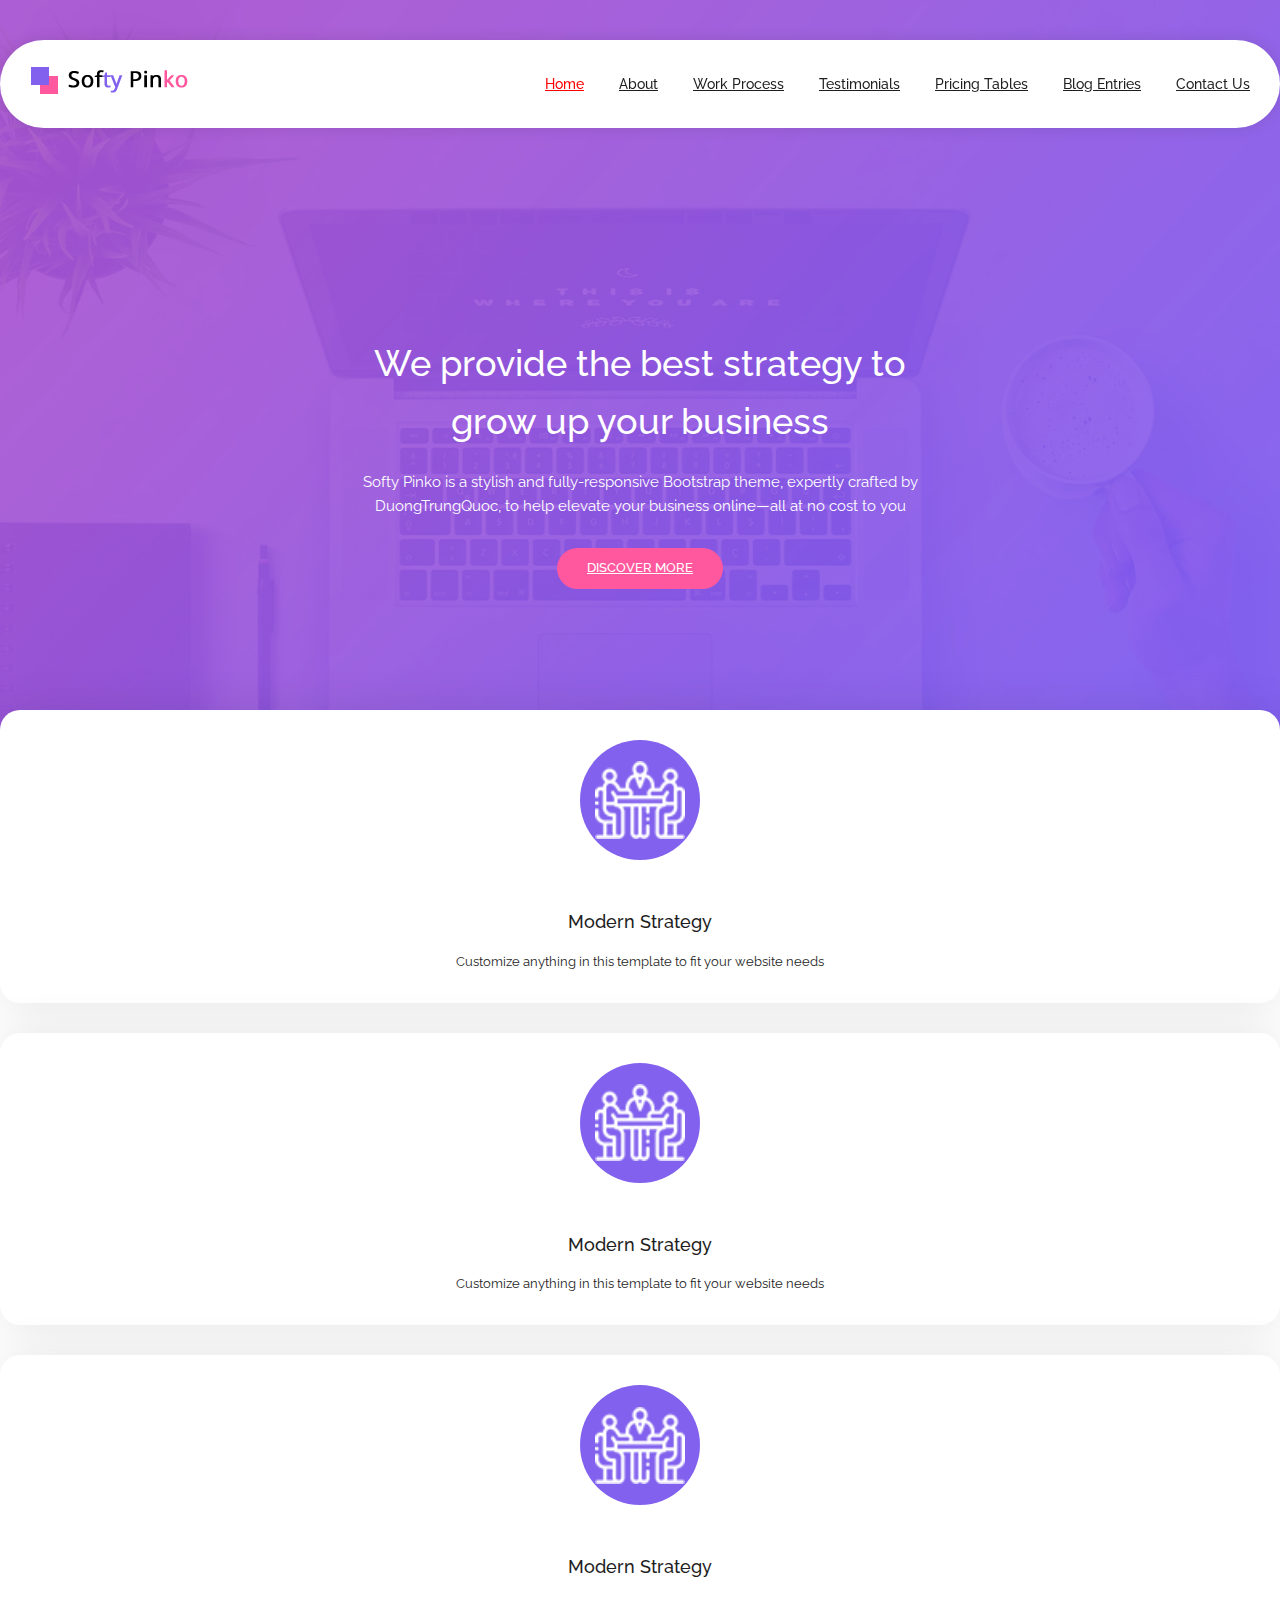
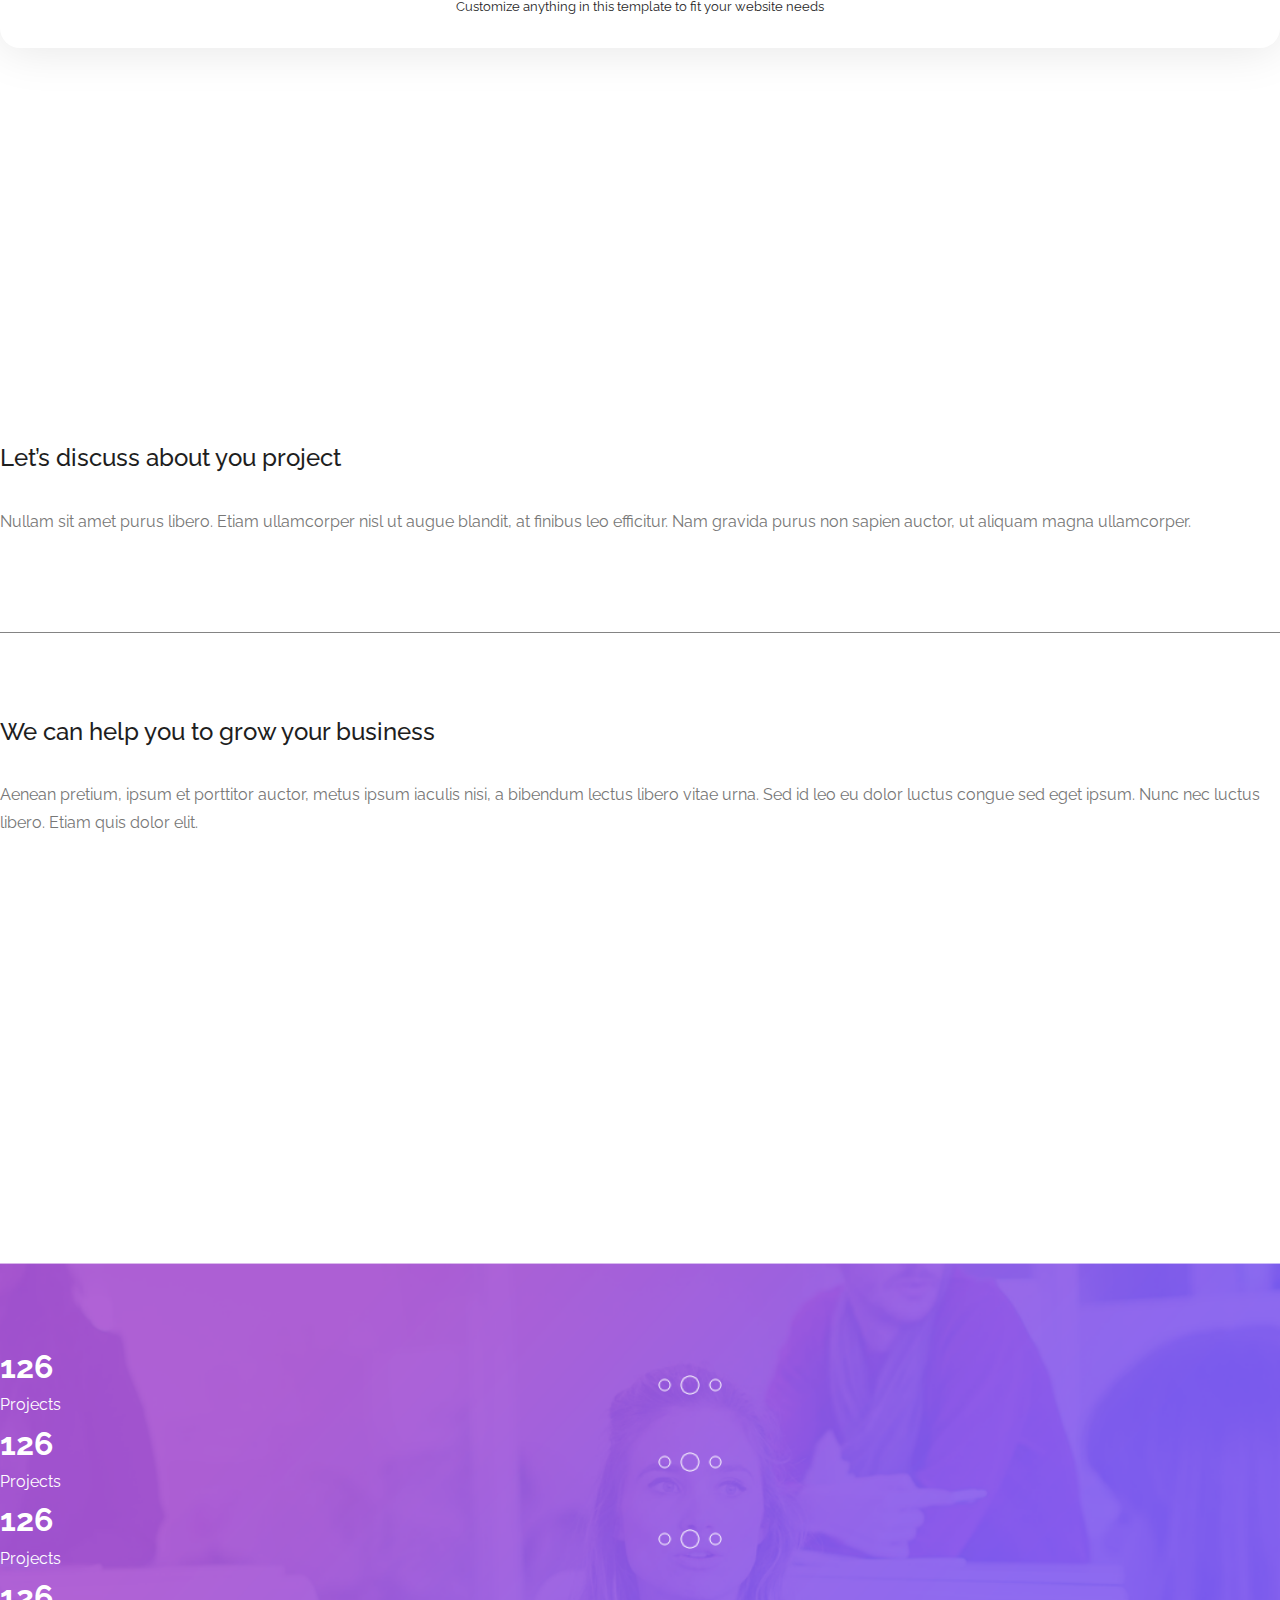
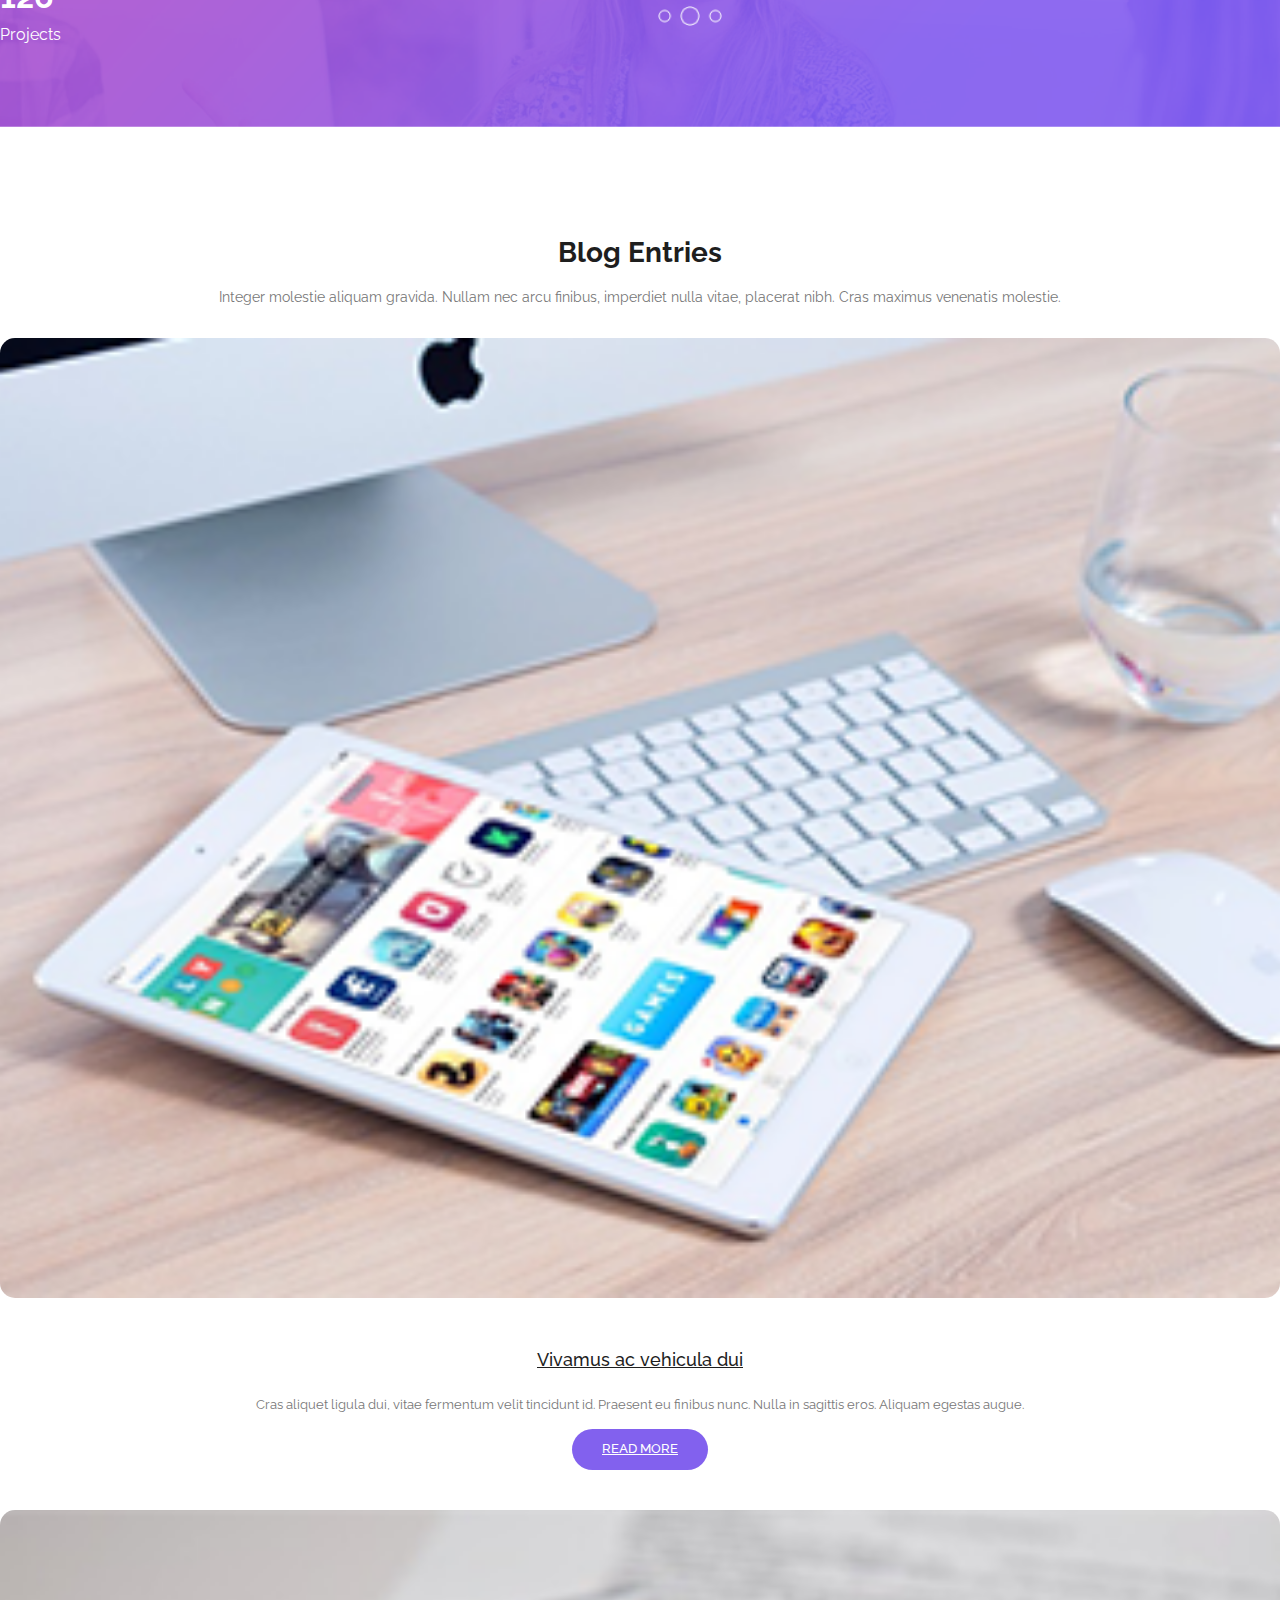
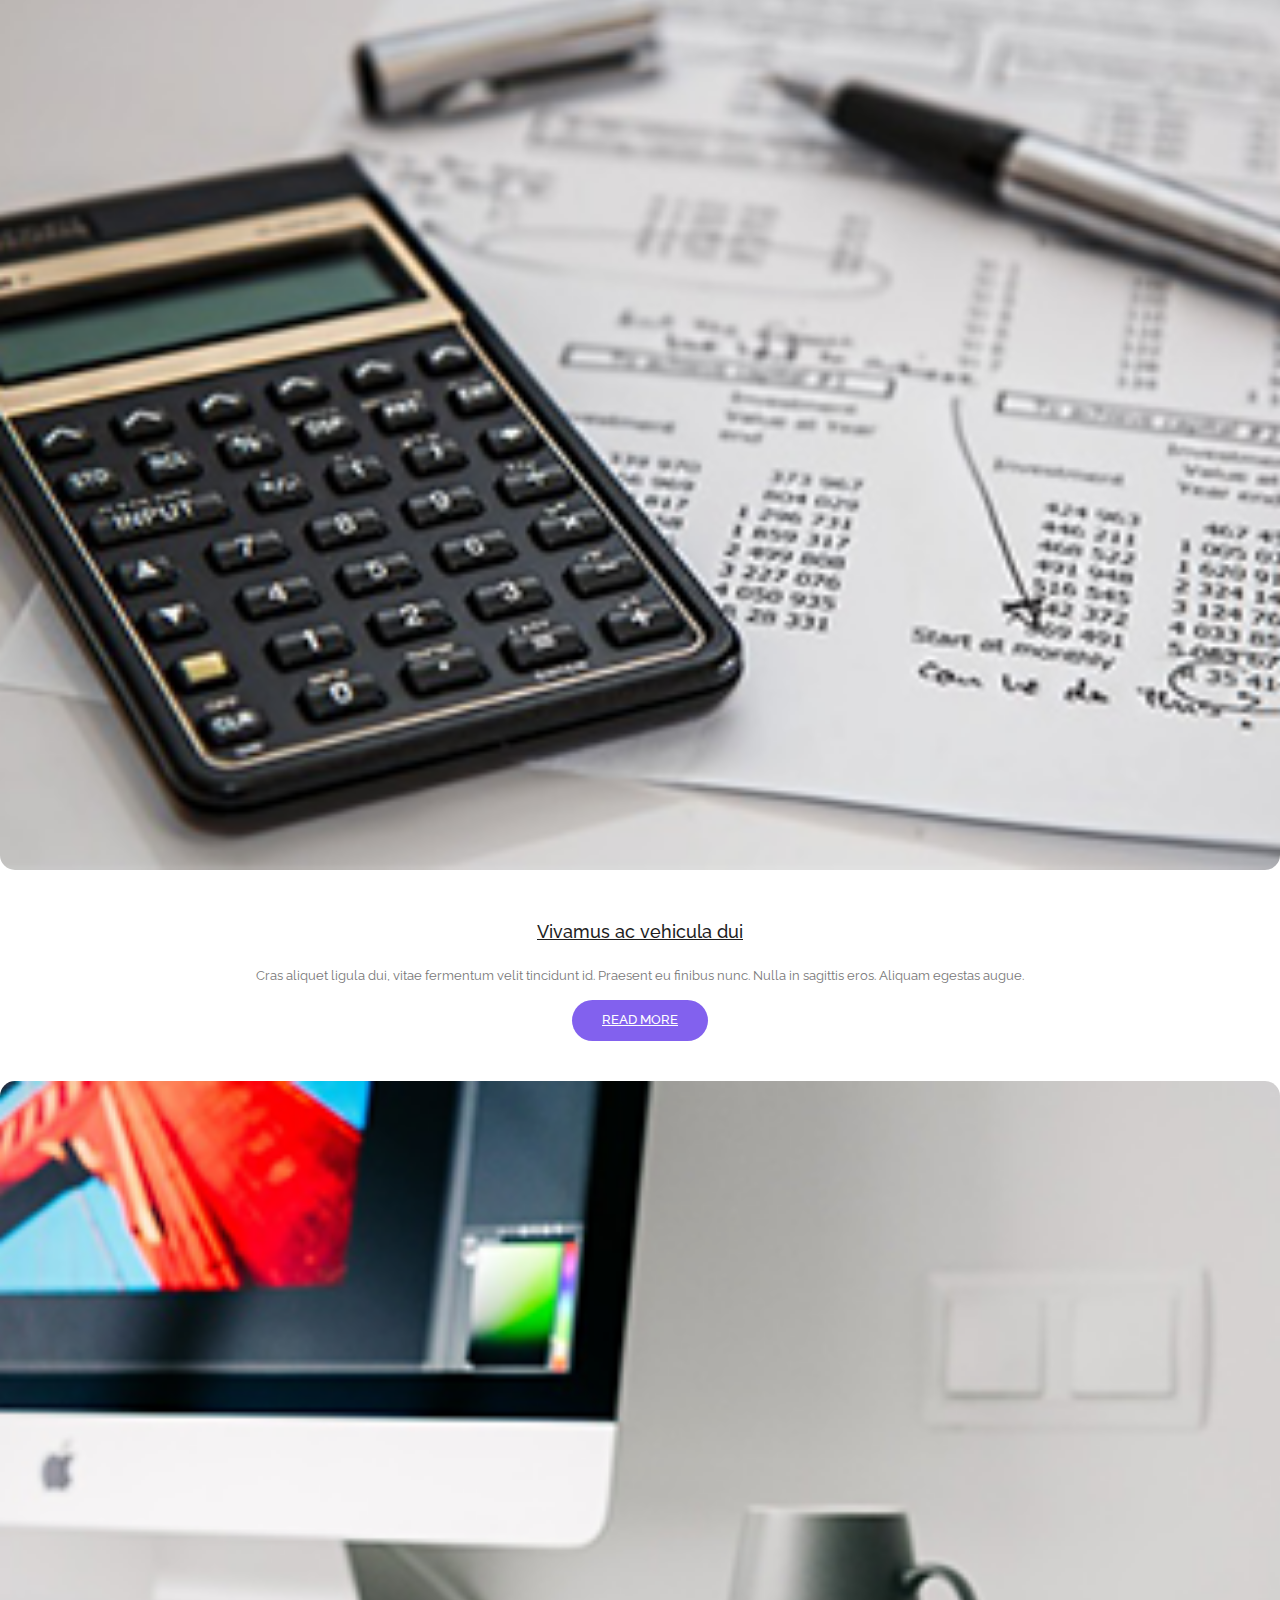
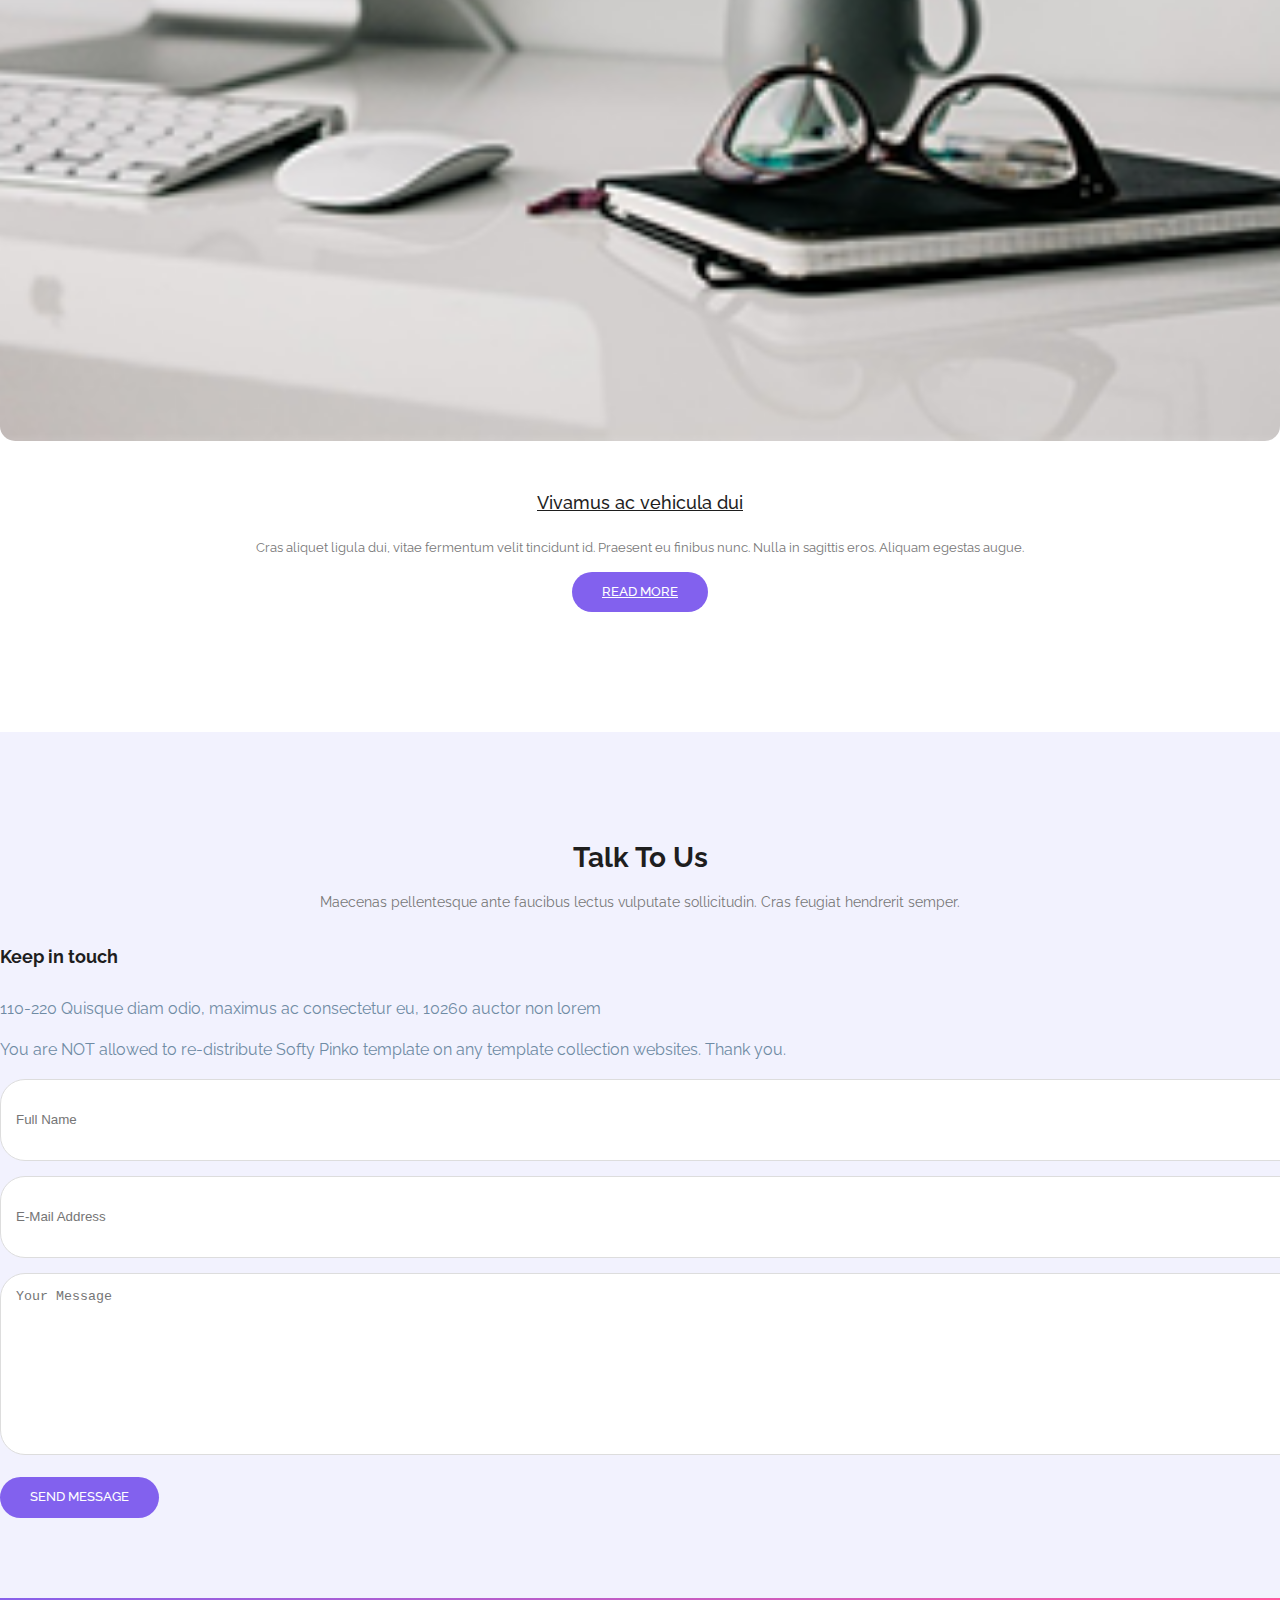
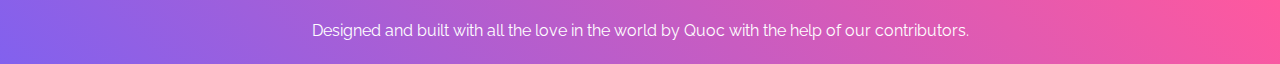
<file: index.html>
<!doctype html>
<html lang="en">

<head>
  <!-- Required meta tags -->
  <meta charset="utf-8">
  <meta name="viewport" content="width=device-width, initial-scale=1, shrink-to-fit=no">
  <link rel="stylesheet" href="https://cdnjs.cloudflare.com/ajax/libs/font-awesome/6.3.0/css/all.min.css"
    integrity="sha512-SzlrxWUlpfuzQ+pcUCosxcglQRNAq/DZjVsC0lE40xsADsfeQoEypE+enwcOiGjk/bSuGGKHEyjSoQ1zVisanQ=="
    crossorigin="anonymous" referrerpolicy="no-referrer" />
  <!--  -->
  <link rel="stylesheet" href="assets/css/animate.css">
  <!-- Bootstrap CSS -->
  <link rel="stylesheet" href="https://cdn.jsdelivr.net/npm/bootstrap@4.6.2/dist/css/bootstrap.min.css"
    integrity="sha384-xOolHFLEh07PJGoPkLv1IbcEPTNtaed2xpHsD9ESMhqIYd0nLMwNLD69Npy4HI+N" crossorigin="anonymous">

  <title>Softy Pinko</title>
  <!-- File CSS -->
  <link rel="stylesheet" href="assets/css/base.css">
  <link rel="stylesheet" href="assets/css/style.css">
</head>

<body>
  <!-- Header -->
  <header class="header">
    <div class="container">
      <div class="row">
        <div class="col-12">
          <div class="inner-main">
            <div class="inner-logo">
              <a href="/">
                <img src="assets/images/logo.png" alt="Logo">
              </a>
            </div>
            <div class="inner-menu">
              <ul>
                <li>
                  <a href="./index.html" class="home active">Home</a>
                </li>
                <li>
                  <a href="./about.html" class="about">About</a>
                </li>
                <li>
                  <a href="#" class="process">Work Process</a>
                </li>
                <li>
                  <a href="#" class="testimonials">Testimonials</a>
                </li>
                <li>
                  <a href="#" class="pricing">Pricing Tables</a>
                </li>
                <li>
                  <a href="#" class="blog">Blog Entries</a>
                </li>
                <li>
                  <a href="#" class="contact">Contact Us</a>
                </li>
              </ul>
            </div>
            <div class="inner-icon-mobi">
              <i class="fa-solid fa-bars-staggered"></i>
            </div>
          </div>
        </div>
      </div>
    </div>
  </header>
  <!--End Header -->

  <!-- Section Hero -->
  <section class="hero-section">
    <div class="container">
      <div class="row">
        <div class="col-12">
          <div class="inner-wrap">
            <h1 class="inner-title">
              We provide the best strategy
              to grow up your business
            </h1>
            <p class="inner-desc">
              Softy Pinko is a stylish and fully-responsive Bootstrap theme, expertly crafted by DuongTrungQuoc, to help
              elevate your business online—all at no cost to you
            </p>
            <a href="#" class="button button-secondary">
              discover more
            </a>
          </div>
        </div>
      </div>
    </div>
  </section>
  <!-- Section Hero -->

  <!-- Section Service -->
  <section class="service-section">
    <div class="container">
      <div class="row">
        <div class="col-xl-4 col-lg-4 col-md-6 col-sm-6 col-12">
          <div class="inner-box">
            <div class="inner-icon">
              <img src="assets/images/featured-item-01.png" alt="Icon">
            </div>
            <h3 class="inner-title">
              Modern Strategy
            </h3>
            <p class="inner-desc">
              Customize anything in this template to fit your website needs
            </p>
          </div>
        </div>

        <div class="col-xl-4 col-lg-4 col-md-6 col-sm-6 col-12">
          <div class="inner-box">
            <div class="inner-icon">
              <img src="assets/images/featured-item-01.png" alt="Icon">
            </div>
            <h3 class="inner-title">
              Modern Strategy
            </h3>
            <p class="inner-desc">
              Customize anything in this template to fit your website needs
            </p>
          </div>
        </div>

        <div class="col-xl-4 col-lg-4 col-md-6 col-sm-6 col-12">
          <div class="inner-box">
            <div class="inner-icon">
              <img src="assets/images/featured-item-01.png" alt="Icon">
            </div>
            <h3 class="inner-title">
              Modern Strategy
            </h3>
            <p class="inner-desc">
              Customize anything in this template to fit your website needs
            </p>
          </div>
        </div>

      </div>
    </div>
  </section>
  <!--End Section Service -->

  <!-- Section About -->
  <section class="about-section">
    <div class="container">
      <div class="row align-items-center inner-border-bottom">
        <div class="col-xl-6 col-lg-6 col-md-12">
          <div class="inner-image wow fadeInLeft" data-wow-duration="1.5s">
            <img src="assets/images/left-image.png" alt="">
          </div>
        </div>
        <div class="col-xl-6 col-lg-6 col-md-12">
          <div class="inner-content">
            <h3 class="inner-title">Let’s discuss about you project</h3>
            <p class="inner-desc">
              Nullam sit amet purus libero. Etiam ullamcorper nisl ut augue blandit, at finibus leo efficitur. Nam
              gravida purus non sapien auctor, ut aliquam magna ullamcorper.
            </p>
          </div>
        </div>
      </div>

      <div class="row align-items-center">

        <div class="col-xl-6 col-lg-6 col-md-12">
          <div class="inner-content">
            <h3 class="inner-title">We can help you to grow your business</h3>
            <p class="inner-desc">
              Aenean pretium, ipsum et porttitor auctor, metus ipsum iaculis nisi, a bibendum lectus libero vitae urna.
              Sed id leo eu dolor luctus congue sed eget ipsum. Nunc nec luctus libero. Etiam quis dolor elit.
            </p>
          </div>
        </div>

        <div class="col-xl-6 col-lg-6 col-md-12">
          <div class="inner-image wow fadeInRight" data-wow-duration="1.5s">
            <img src="assets/images/right-image.png" alt="">
          </div>
        </div>
      </div>
    </div>
  </section>
  <!--End Section About -->


  <!-- Section Achievement -->
  <section class="section-achievement">
    <div class="container">
      <div class="row">
        <div class="col-xl-3 col-lg-3 col-md-6 col-sm-12">
          <div class="inner-box">
            <div class="inner-content">
              <div class="inner-number">
                126
              </div>
              <div class="inner-title">
                Projects
              </div>
            </div>
          </div>
        </div>

        <div class="col-xl-3 col-lg-3 col-md-6 col-sm-12">
          <div class="inner-box">
            <div class="inner-content">
              <div class="inner-number">
                126
              </div>
              <div class="inner-title">
                Projects
              </div>
            </div>
          </div>
        </div>

        <div class="col-xl-3 col-lg-3 col-md-6 col-sm-12">
          <div class="inner-box">
            <div class="inner-content">
              <div class="inner-number">
                126
              </div>
              <div class="inner-title">
                Projects
              </div>
            </div>
          </div>
        </div>

        <div class="col-xl-3 col-lg-3 col-md-6 col-sm-12">
          <div class="inner-box">
            <div class="inner-content">
              <div class="inner-number">
                126
              </div>
              <div class="inner-title">
                Projects
              </div>
            </div>
          </div>
        </div>
      </div>
    </div>
  </section>
  <!--End Section Achievement -->

  <!-- Section Blog -->
  <section class="section-blog">
    <div class="container">
      <div class="row">
        <div class="col-12">
          <div class="box-head">
            <h2 class="inner-title">
              Blog Entries
            </h2>
            <p class="inner-desc">
              Integer molestie aliquam gravida. Nullam nec arcu finibus, imperdiet nulla vitae, placerat nibh. Cras
              maximus venenatis molestie.
            </p>
          </div>
        </div>
      </div>

      <div class="row">
        <div class="col-xl-4 col-lg-4 col-md-6 col-sm-12">
          <div class="inner-box">
            <div class="inner-image">
              <img src="assets/images/blog-item-01.png" alt="">
            </div>
            <div class="inner-content">
              <h3 class="inner-title">
                <a href="#">
                  Vivamus ac vehicula dui
                </a>
              </h3>
              <p class="inner-desc">Cras aliquet ligula dui, vitae fermentum velit tincidunt id. Praesent eu finibus
                nunc. Nulla in sagittis eros. Aliquam egestas augue.</p>
              <a href="#" class="button button-primary">read more</a>
            </div>
          </div>
        </div>

        <div class="col-xl-4 col-lg-4 col-md-6 col-sm-12">
          <div class="inner-box">
            <div class="inner-image">
              <img src="assets/images/blog-item-02.png" alt="">
            </div>
            <div class="inner-content">
              <h3 class="inner-title">
                <a href="#">
                  Vivamus ac vehicula dui
                </a>
              </h3>
              <p class="inner-desc">Cras aliquet ligula dui, vitae fermentum velit tincidunt id. Praesent eu finibus
                nunc. Nulla in sagittis eros. Aliquam egestas augue.</p>
              <a href="#" class="button button-primary">read more</a>
            </div>
          </div>
        </div>

        <div class="col-xl-4 col-lg-4 col-md-6 col-sm-12">
          <div class="inner-box">
            <div class="inner-image">
              <img src="assets/images/blog-item-03.png" alt="">
            </div>
            <div class="inner-content">
              <h3 class="inner-title">
                <a href="#">
                  Vivamus ac vehicula dui
                </a>
              </h3>
              <p class="inner-desc">Cras aliquet ligula dui, vitae fermentum velit tincidunt id. Praesent eu finibus
                nunc. Nulla in sagittis eros. Aliquam egestas augue.</p>
              <a href="#" class="button button-primary">read more</a>
            </div>
          </div>
        </div>


      </div>
    </div>
  </section>
  <!--End Section Blog -->

  <!-- Section Contact -->
  <section class="section-contact">
    <div class="container">
      <div class="row">
        <div class="col-12">
          <div class="box-head">
            <h2 class="inner-title">Talk To Us</h2>
            <p class="inner-desc">
              Maecenas pellentesque ante faucibus lectus vulputate sollicitudin. Cras feugiat hendrerit semper.
            </p>
          </div>
        </div>
      </div>

      <div class="row">

        <div class="col-md-4 col-12">
          <div class="inner-content">
            <h4 class="inner-title">
              Keep in touch
            </h4>
            <p>
              110-220 Quisque diam odio, maximus ac consectetur eu, 10260
              auctor non lorem
            </p>
            <p>
              You are NOT allowed to re-distribute Softy Pinko template on any template collection websites. Thank you.
            </p>
          </div>

        </div>
        <div class="col-md-8 col-12">
          <form action="" class="inner-form">
            <div class="row">
              <div class="col-lg-6 col-12">
                <input type=" text" placeholder="Full Name">
              </div>
              <div class="col-lg-6 col-12">
                <input type="email" placeholder="E-Mail Address">
              </div>
              <div class="col-12">
                <textarea placeholder="Your Message"></textarea>
              </div>
              <div class="col-12">
                <a class="button button-primary">send message</a>
              </div>
            </div>
          </form>
        </div>

      </div>
    </div>
  </section>
  <!--End Section Contact -->

  <footer class="footer">
    <div class="container">
      <div class="row">
        <div class="col-12">
          <div class="inner-content">
            <p class="inner-desc">Designed and built with all the love in the world by Quoc with the help of
              our
              contributors.</p>
          </div>
        </div>
      </div>
    </div>
  </footer>






  <!-- Bootstrap JavaScript-->
  <script src="https://cdn.jsdelivr.net/npm/jquery@3.5.1/dist/jquery.slim.min.js"
    integrity="sha384-DfXdz2htPH0lsSSs5nCTpuj/zy4C+OGpamoFVy38MVBnE+IbbVYUew+OrCXaRkfj"
    crossorigin="anonymous"></script>
  <script src="https://cdn.jsdelivr.net/npm/bootstrap@4.6.2/dist/js/bootstrap.bundle.min.js"
    integrity="sha384-Fy6S3B9q64WdZWQUiU+q4/2Lc9npb8tCaSX9FK7E8HnRr0Jz8D6OP9dO5Vg3Q9ct"
    crossorigin="anonymous"></script>
  <script src="assets/js/wow.min.js"></script>
  <script>
    new WOW().init();
  </script>
</body>


</html>
<!-- https://templatemo.com/templates/templatemo_535_softy_pinko/ -->
</file>
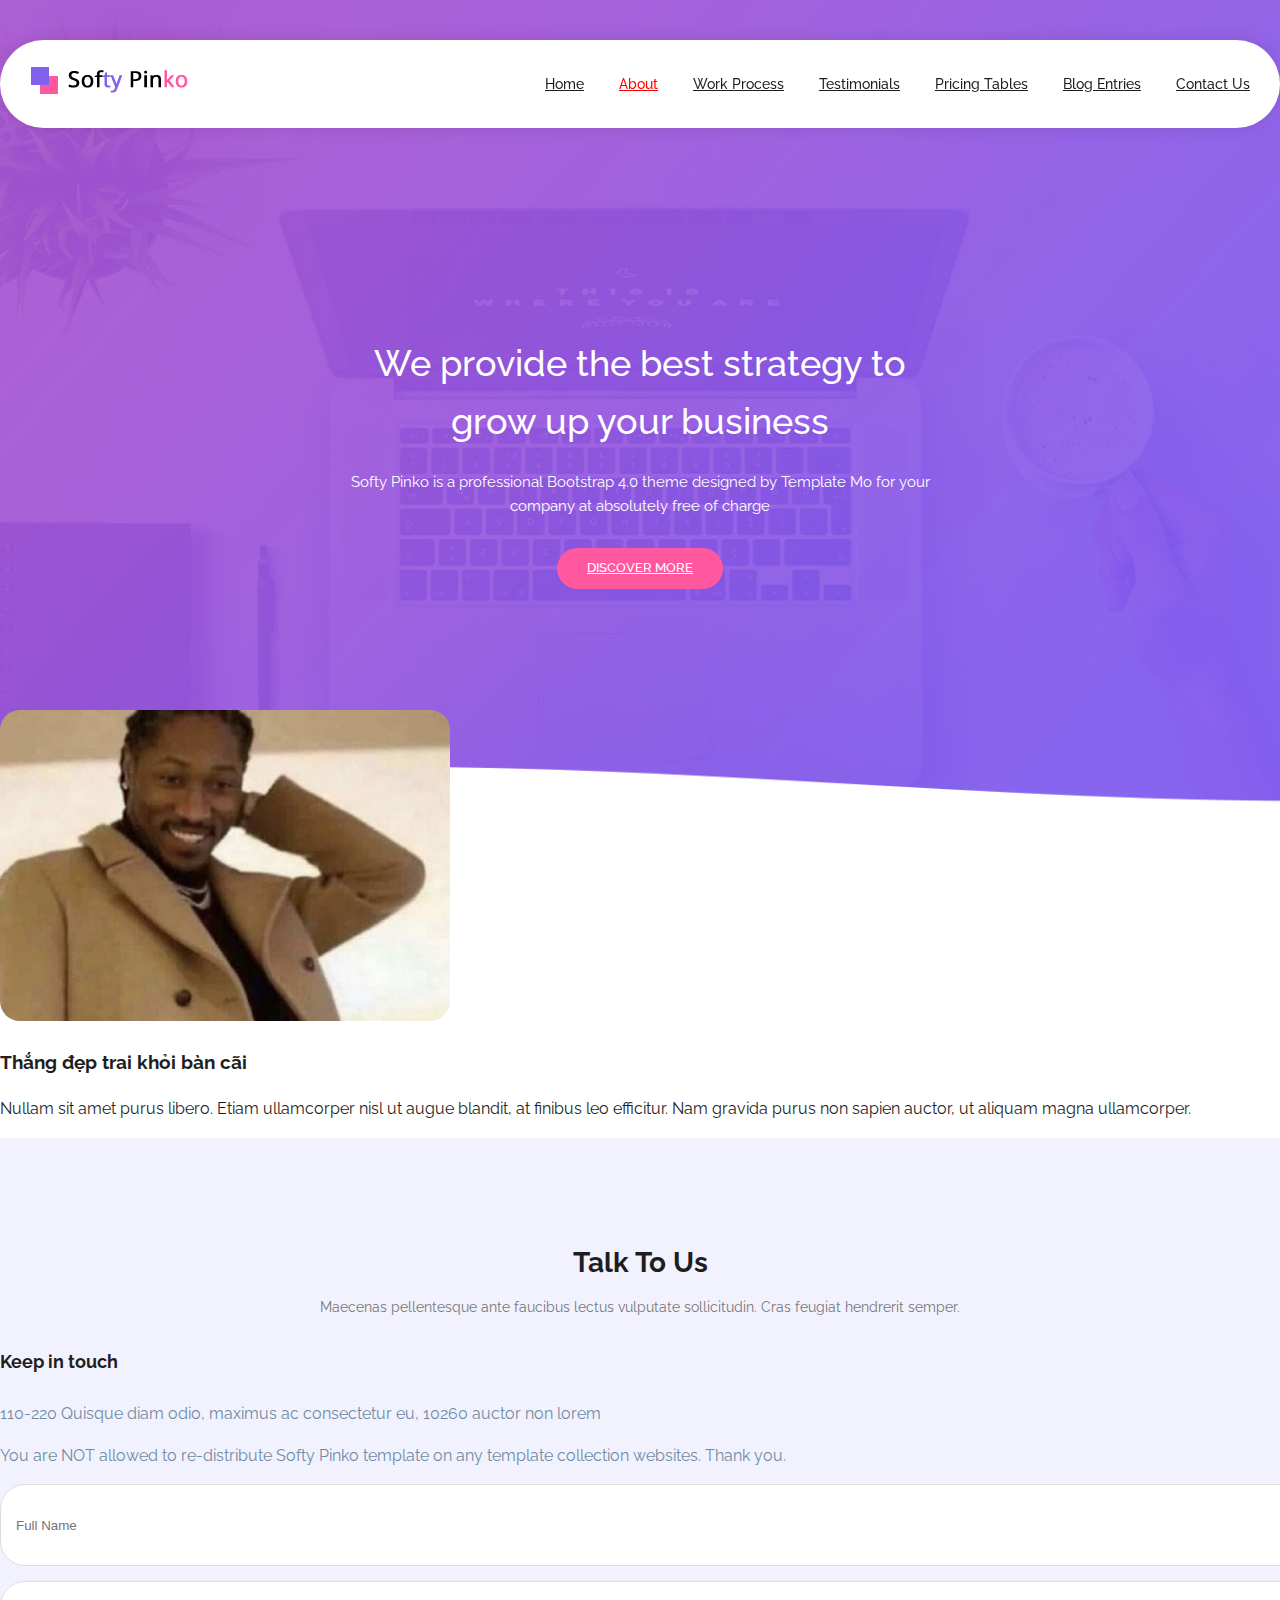
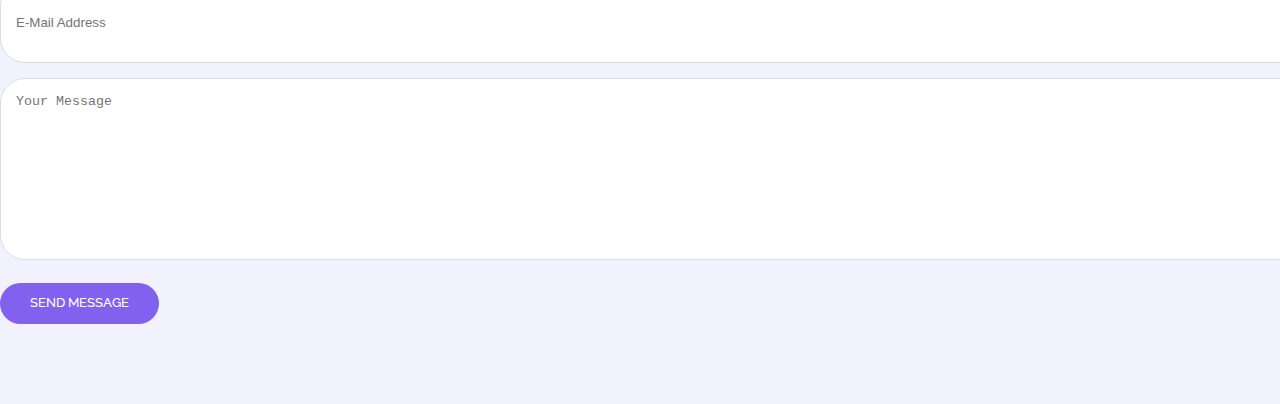
<file: about.html>
<!doctype html>
<html lang="en">

<head>
    <!-- Required meta tags -->
    <meta charset="utf-8">
    <meta name="viewport" content="width=device-width, initial-scale=1, shrink-to-fit=no">
    <link rel="stylesheet" href="https://cdnjs.cloudflare.com/ajax/libs/font-awesome/6.3.0/css/all.min.css"
        integrity="sha512-SzlrxWUlpfuzQ+pcUCosxcglQRNAq/DZjVsC0lE40xsADsfeQoEypE+enwcOiGjk/bSuGGKHEyjSoQ1zVisanQ=="
        crossorigin="anonymous" referrerpolicy="no-referrer" />
    <!--  -->
    <link rel="stylesheet" href="assets/css/animate.css">
    <!-- Bootstrap CSS -->
    <link rel="stylesheet" href="https://cdn.jsdelivr.net/npm/bootstrap@4.6.2/dist/css/bootstrap.min.css"
        integrity="sha384-xOolHFLEh07PJGoPkLv1IbcEPTNtaed2xpHsD9ESMhqIYd0nLMwNLD69Npy4HI+N" crossorigin="anonymous">

    <title>Softy Pinko</title>
    <!-- File CSS -->
    <link rel="stylesheet" href="assets/css/base.css">
    <link rel="stylesheet" href="assets/css/style.css">
</head>

<body>
    <!-- Header -->
    <header class="header">
        <div class="container">
            <div class="row">
                <div class="col-12">
                    <div class="inner-main">
                        <div class="inner-logo">
                            <a href="/">
                                <img src="assets/images/logo.png" alt="Logo">
                            </a>
                        </div>
                        <div class="inner-menu">
                            <ul>
                                <li>
                                    <a href="/index.html" class="home">Home</a>
                                </li>
                                <li>
                                    <a href="/about.html" class="about active">About</a>
                                </li>
                                <li>
                                    <a href="#" class="process">Work Process</a>
                                </li>
                                <li>
                                    <a href="#" class="testimonials">Testimonials</a>
                                </li>
                                <li>
                                    <a href="#" class="pricing">Pricing Tables</a>
                                </li>
                                <li>
                                    <a href="#" class="blog">Blog Entries</a>
                                </li>
                                <li>
                                    <a href="#" class="contact">Contact Us</a>
                                </li>
                            </ul>
                        </div>
                        <div class="inner-icon-mobi">
                            <i class="fa-solid fa-bars-staggered"></i>
                        </div>
                    </div>
                </div>
            </div>
        </div>
    </header>
    <!--End Header -->

    <!-- Section Hero -->
    <section class="hero-section">
        <div class="container">
            <div class="row">
                <div class="col-12">
                    <div class="inner-wrap">
                        <h1 class="inner-title">
                            We provide the best strategy
                            to grow up your business
                        </h1>
                        <p class="inner-desc">
                            Softy Pinko is a professional Bootstrap 4.0 theme designed by Template Mo for your company
                            at absolutely
                            free of charge
                        </p>
                        <a href="#" class="button button-secondary">
                            discover more
                        </a>
                    </div>
                </div>
            </div>
        </div>
    </section>
    <!-- Section Hero -->

    <!-- Section About -->
    <section class="service-section py-3">
        <div class="container">
            <div class="row align-items-center inner-border-bottom">
                <div class="col-xl-6 col-lg-6 col-md-12">
                    <div class="inner-image wow fadeInLeft" data-wow-duration="1s">
                        <img src="assets/images/ahihi.jpg" alt="" style="width: 450px; height: auto; border-radius: 20px;">
                    </div>
                </div>
                <div class="col-xl-6 col-lg-6 col-md-12">
                    <div class="inner-content">
                        <h3 class="inner-title">Thắng đẹp trai khỏi bàn cãi</h3>
                        <p class="inner-desc">
                            Nullam sit amet purus libero. Etiam ullamcorper nisl ut augue blandit, at finibus leo
                            efficitur. Nam
                            gravida purus non sapien auctor, ut aliquam magna ullamcorper.
                        </p>
                    </div>
                </div>
            </div>
        </div>
    </section>
    <!--End Section About -->

  <!-- Section Contact -->
  <section class="section-contact">
    <div class="container">
      <div class="row">
        <div class="col-12">
          <div class="box-head">
            <h2 class="inner-title">Talk To Us</h2>
            <p class="inner-desc">
              Maecenas pellentesque ante faucibus lectus vulputate sollicitudin. Cras feugiat hendrerit semper.
            </p>
          </div>
        </div>
      </div>

      <div class="row">

        <div class="col-md-4 col-12">
          <div class="inner-content">
            <h4 class="inner-title">
              Keep in touch
            </h4>
            <p>
              110-220 Quisque diam odio, maximus ac consectetur eu, 10260
              auctor non lorem
            </p>
            <p>
              You are NOT allowed to re-distribute Softy Pinko template on any template collection websites. Thank you.
            </p>
          </div>

        </div>
        <div class="col-md-8 col-12">
          <form action="" class="inner-form">
            <div class="row">
              <div class="col-lg-6 col-12">
                <input type=" text" placeholder="Full Name">
              </div>
              <div class="col-lg-6 col-12">
                <input type="email" placeholder="E-Mail Address">
              </div>
              <div class="col-12">
                <textarea placeholder="Your Message"></textarea>
              </div>
              <div class="col-12">
                <a class="button button-primary">send message</a>
              </div>
            </div>
          </form>
        </div>

      </div>
    </div>
  </section>
  <!--End Section Contact -->
    <!-- Bootstrap JavaScript-->
    <script src="https://cdn.jsdelivr.net/npm/jquery@3.5.1/dist/jquery.slim.min.js"
        integrity="sha384-DfXdz2htPH0lsSSs5nCTpuj/zy4C+OGpamoFVy38MVBnE+IbbVYUew+OrCXaRkfj"
        crossorigin="anonymous"></script>
    <script src="https://cdn.jsdelivr.net/npm/bootstrap@4.6.2/dist/js/bootstrap.bundle.min.js"
        integrity="sha384-Fy6S3B9q64WdZWQUiU+q4/2Lc9npb8tCaSX9FK7E8HnRr0Jz8D6OP9dO5Vg3Q9ct"
        crossorigin="anonymous"></script>
    <script src="assets/js/wow.min.js"></script>
    <script>
        new WOW().init();
    </script>
</body>

</html>
<!-- https://templatemo.com/templates/templatemo_535_softy_pinko/ -->
</file>
<file: assets/css/base.css>
@import url('https://fonts.googleapis.com/css2?family=Raleway:ital,wght@0,100..900;1,100..900&display=swap');

:root {
  --color-primary: #8261EE;
  --color-secondary: #FF589E;
  --color-text: #1e1e1e;

  --font: "Raleway", sans-serif;
}

html {
  overflow-x: hidden;
}

body {
  color: var(--color-text);
  line-height: 1.6;
  font-family: var(--font);
  margin: 0;
  overflow-x: hidden;
}

a {
  color: var(--color-text);
}

a:hover {
  text-decoration: none;
  color: var(--color-secondary);
}

/* button */
.button {

  font-size: 13px;
  font-weight: 500;
  display: inline-block;
  padding: 10px 30px;
  border-radius: 45px;
  background: #fff;
  color: var(--color-text);
  text-transform: uppercase;
  transition: all 0.3s ease 0s;
  border: none;
}

.button-secondary {
  background: var(--color-secondary);
  color: #fff;
}

.button-secondary:hover {
  color: var(--color-secondary);
  background: #fff;
}

.button-primary {
  background: var(--color-primary);
  color: #fff;
}

.button-primary:hover {
  background: var(--color-secondary);
  color: #fff;
}

/*End button */

/* Box Head  */
.box-head {
  text-align: center;
  margin-bottom: 30px;
}

.box-head .inner-title {
  font-size: 28px;
  margin-bottom: 0;
}

.box-head .inner-desc {
  font-size: 14px;
  margin-top: 10px;
  color: #777;
}

/*End Box Head  */
/* .button-send-mess {
  padding: 0;
} */
</file>
<file: assets/css/style.css>
/* Header  */
.header {
  position: fixed;
  width: 100%;
  top: 40px;
  left: 0;
  z-index: 99;
}

.header .inner-main {
  display: flex;
  align-items: center;
  justify-content: space-between;
  padding: 25px 30px;
  box-shadow: 0 0 15px rgba(0, 0, 0, 0.1);
  border-radius: 45px;
  background-color: white;
}

.header .inner-logo img {
  height: 30px;
  width: auto;
}

.header .inner-menu ul {
  margin: 0;
  padding: 0;
  list-style: none;
  display: flex;
}

.header .inner-menu ul li {
  padding-left: 35px;
}

.header .inner-menu ul li a {

  font-size: 14px;
  font-weight: 500;
}

.header .inner-menu ul li a:hover {
  color: var(--color-secondary);
}
.inner-menu ul li a.active {
  color: #ff0000; /* Thay đổi màu chữ thành màu bạn muốn, ví dụ: đỏ */
}
.header .inner-icon-mobi {
  display: none;
}

@media (max-width: 991.98px) {

  /*Bỏ menu ngang để thêm icon menu  */
  .header .inner-menu {
    display: none;
    /*Ngắt menu ngang  */
  }

  .header .inner-icon-mobi {
    display: block;
    font-size: 24px;
  }
}

/*End Header  */

/* Hero Section */
.hero-section {
  background: url(../images/banner-bg.png);
  height: 100vh;
  background-repeat: no-repeat;
  background-size: cover;
  /*ảnh nền căn giữa-dưới */
  background-position: center bottom;
  /* căn giữa khối con*/
  display: flex;
  justify-content: center;
  align-items: center;
}

.hero-section .inner-wrap {
  /* căn giữa text */
  text-align: center;
  max-width: 600px;
  /* căn giữa khối chứa text */
  margin: 0 auto;
}

.hero-section .inner-title {
  color: white;
  font-size: 36px;
  font-weight: 500;
  margin-bottom: 20px;
}

.hero-section .inner-desc {
  color: white;
  font-size: 15px;
  font-weight: 400;
  margin-bottom: 30px;
}

@media (max-width:767.98px) {
  .hero-section .inner-title {
    font-size: 20px;
  }

  .hero-section .inner-desc {
    font-size: 13px;
  }
}

/*End Hero Section */

/*Service Section */
.service-section {

  margin-top: -190px;

}

.service-section .inner-box {
  background-color: white;
  box-shadow: 0 2px 48px 0 rgba(0, 0, 0, 0.10);
  border-radius: 20px;
  padding: 30px;
  margin-bottom: 30px;
  text-align: center;
}

.service-section .inner-box .inner-icon {
  background: var(--color-primary);
  display: inline-flex;
  width: 90px;
  height: 90px;
  justify-content: center;
  align-items: center;
  border-radius: 50%;
  padding: 15px;
  margin-bottom: 30px;
}

.service-section .inner-box .inner-icon img {
  object-fit: contain;
  width: 100%;
  height: 100%;
}

.service-section .inner-box .inner-title {
  font-size: 18px;
  font-weight: 500;
  margin-bottom: 15px;
}

.service-section .inner-box .inner-desc {
  font-size: 13px;
  margin-bottom: 0;
}

.service-section .inner-box:hover .inner-icon {
  background-color: var(--color-secondary);
}

@media (max-width: 991.98px) {
  .service-section {

    margin-top: 0;

  }
}

/*End Service Section */

/* Section About */
.about-section {
  margin-top: 80px;
  margin-bottom: 80px;
}

.about-section .inner-image {
  text-align: center;
}

.about-section .inner-image img {
  max-width: 100%;
  height: auto;
}

.about-section .inner-content .inner-title {
  font-size: 24px;
  font-weight: 500;
  margin-bottom: 30px;
}

.about-section .inner-content .inner-desc {
  line-height: 28px;
  color: #777;
}

.about-section .inner-border-bottom {
  padding-bottom: 80px;
  border-bottom: 1px solid #848484;
  margin-bottom: 80px;
}

@media (max-width: 991.98px) {
  .about-section .inner-image {

    margin-bottom: 30px;

  }
}

/*End Section About*/

/* Section Achievement  */
.section-achievement {
  background: url(../images/fun-facts-bg.png);
  padding: 80px 0;
  background-position: center;
  background-repeat: no-repeat;
  background-size: cover;
}

.section-achievement .inner-box {
  position: relative;
}

.section-achievement .inner-box::before {
  content: "";
  display: block;
  width: 100px;
  height: 20px;
  background-image: url(..//images/circle-dec.png);
  background-position: center;
  background-repeat: no-repeat;
  background-size: contain;
  position: absolute;
  left: 50%;
  top: 45%;
}

.section-achievement .inner-box .inner-content {
  color: #fff;
  transform: translateY(0);
  transition: all 0.3s ease 0s;
}

.section-achievement .inner-box:hover .inner-content {
  transform: translateY(-20px);
}

.section-achievement .inner-box .inner-number {
  font-size: 32px;
  font-weight: 700;
}

@media (max-width: 991.98px) {
  .section-achievement .inner-box::before {
    display: none;
  }

  .section-achievement .inner-box {
    text-align: center;
    margin: 10px 0;
  }
}

/*End Section Achievement  */

/* Section Blog  */
.section-blog {
  padding-top: 80px;
  padding-bottom: 80px;
}

.section-blog .inner-image {
  width: 100%;
  aspect-ratio: 4/3;
  border-radius: 15px;
  overflow: hidden;
}

.section-blog .inner-box {
  margin-bottom: 30px;
}

.section-blog .inner-image img {
  width: 100%;
  height: 100%;
  object-fit: cover;
}

.section-blog .inner-content {
  text-align: center;
  margin-top: 20px;
  padding: 10px;
}

.section-blog .inner-content .inner-title {
  font-size: 18px;
  font-weight: 500;
  margin-bottom: 20px;
}

.section-blog .inner-content .inner-desc {
  color: #777;
  font-size: 13px;
  font-weight: 400;
}

@media (max-width: 767.98px) {
  .section-blog .inner-image {
    max-width: 370px;
    margin: 0 auto;
  }
}

/*End Section Blog  */

/* Section Contact  */
.section-contact {
  background: #f2f2fe;
  padding: 80px 0;
}

.section-contact .inner-content .inner-title {
  font-size: 18px;
}

.section-contact .inner-content p {
  color: #6F8BA4;
}

.section-contact .inner-form input,
.section-contact .inner-form textarea {
  width: 100%;
  margin-bottom: 15px;
  border-radius: 25px;
  padding: 15px;
  border: 1px solid #ddd;
  background: white;
}

.section-contact .inner-form input {
  height: 50px;
}

.section-contact .inner-form textarea {
  height: 150px;
}

.section-contact .inner-form input:focus,
.section-contact .inner-form textarea:focus {
  border-color: #80bdff;
  outline: 0;
  box-shadow: 0 0 0 0.2rem rgba(0, 123, 255, .25);
}

/*End Section Contact  */

/* Footer */
.footer {
  background-image: linear-gradient(45deg, var(--color-primary), var(--color-secondary));
}

.footer .inner-content {
  text-align: center;
}

.footer .inner-content .inner-desc {
  margin: 0;
  padding: 20px 0;
  color: white;

}

/* Footer */
</file>
